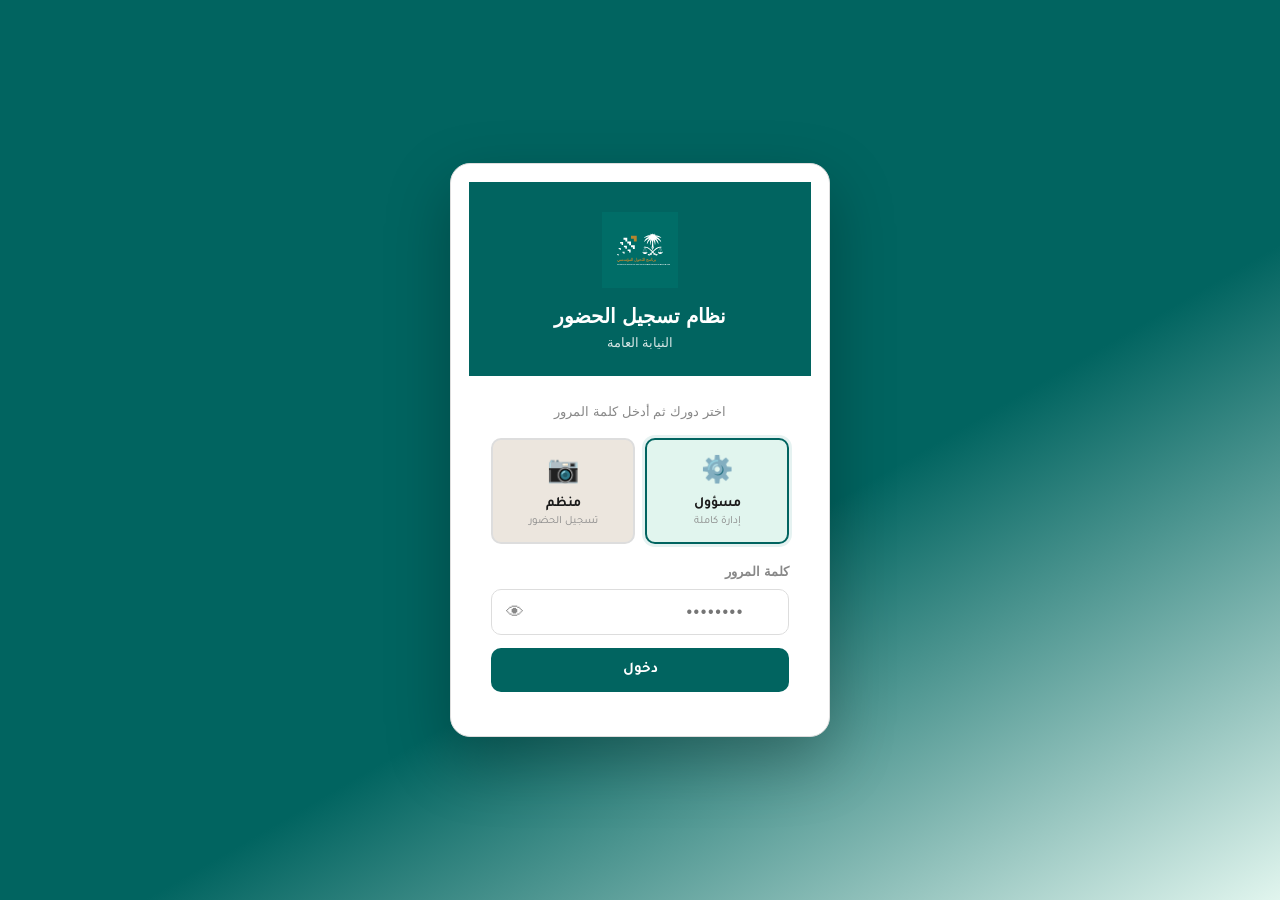
<file: index.html>
<!DOCTYPE html>
<html lang="ar" dir="rtl">
<head>
<meta charset="UTF-8">
<link rel="stylesheet" href="theme.css">
<meta name="viewport" content="width=device-width, initial-scale=1, maximum-scale=1">
<title>تسجيل الدخول — نظام الحضور</title>
<style>
* { box-sizing:border-box; margin:0; padding:0; }

body {
  font-family:'Segoe UI',Tahoma,sans-serif;
  background:linear-gradient(150deg,#016460 0%,var(--teal-dark) 60%,var(--teal-mid) 100%);
  min-height:100vh; min-height:100dvh;
  display:flex; align-items:center; justify-content:center; padding:20px;
}
.card { background:var(--white); border-radius:20px; width:100%; max-width:380px; box-shadow:0 24px 64px rgba(0,0,0,.3); overflow:hidden; }
.card-header {
  background:linear-gradient(135deg,var(--teal),var(--teal2));
  padding:32px 24px 24px; text-align:center; color:#fff;
}
.logo-wrap { width:80px; height:80px; margin:0 auto 16px; display:flex; align-items:center; justify-content:center; }
.logo-wrap img { width:100%; height:100%; object-fit:contain;  }
.card-header h1 { font-size:20px; font-weight:700; margin-bottom:4px; }
.card-header p  { font-size:13px; opacity:.85; }
.card-body { padding:28px 24px; }
.hint { font-size:13px; color:var(--muted); text-align:center; margin-bottom:18px; }
.roles { display:grid; grid-template-columns:1fr 1fr; gap:10px; margin-bottom:20px; }
.role-btn {
  border:2px solid var(--border); border-radius:12px;
  padding:14px 10px; background:var(--cream-light);
  cursor:pointer; text-align:center; transition:all .2s; font-family:inherit;
}
.role-btn:hover   { border-color:var(--teal); }
.role-btn.selected { border-color:var(--teal); background:var(--success-bg); box-shadow:0 0 0 3px rgba(2,128,122,.12); }
.role-icon { font-size:28px; margin-bottom:6px; }
.role-name { font-size:14px; font-weight:700; color:var(--text-primary); }
.role-desc { font-size:11px; color:var(--muted); margin-top:3px; }
label { display:block; font-size:13px; font-weight:600; color:var(--muted); margin-bottom:6px; }
.input-wrap { position:relative; }
input[type="password"] {
  width:100%; padding:13px 44px 13px 14px;
  border:1.5px solid var(--border); border-radius:10px;
  font-size:16px; font-family:inherit; background:var(--surface);
  transition:border-color .2s; text-align:right; letter-spacing:.1em;
}
input[type="password"]:focus { outline:none; border-color:var(--teal); box-shadow:0 0 0 3px rgba(2,128,122,.1); }
.toggle-pass { position:absolute; left:12px; top:50%; transform:translateY(-50%); background:none; border:none; cursor:pointer; font-size:18px; color:var(--muted); padding:4px; }
.btn-login {
  width:100%; padding:14px; border:none; border-radius:10px;
  background:var(--teal); color:#fff; font-size:16px; font-weight:700;
  cursor:pointer; font-family:inherit; margin-top:14px; transition:all .2s;
}
.btn-login:hover  { background:#016460; }
.btn-login:active { transform:scale(.98); }
.error { background:var(--danger-bg); border:1px solid var(--danger-bdr); border-radius:8px; padding:10px 14px; font-size:13px; color:var(--danger); text-align:center; margin-top:12px; display:none; animation:shake .35s; }
.error.show { display:block; }
@keyframes shake { 0%,100%{transform:translateX(0)} 25%{transform:translateX(-8px)} 75%{transform:translateX(8px)} }

/* login page */
body { background:linear-gradient(150deg,var(--teal-dark) 0%,var(--teal) 60%,var(--teal-light) 100%); min-height:100vh; display:flex; align-items:center; justify-content:center; padding:20px; }
.card { background:var(--bg-card); border-radius:var(--radius-xl); width:100%; max-width:380px; box-shadow:0 24px 64px rgba(0,0,0,.28); overflow:hidden; }
.card-header { background:linear-gradient(135deg,var(--teal-dark),var(--teal)); padding:30px 24px 22px; text-align:center; color:#fff; }
.logo-wrap { width:76px; height:76px; margin:0 auto 14px; display:flex; align-items:center; justify-content:center; }
.logo-wrap img { width:100%; height:100%; object-fit:contain;  }
.card-header h1 { font-size:20px; font-weight:700; margin-bottom:3px; }
.card-header p  { font-size:13px; opacity:.84; }
.card-body { padding:26px 22px; }
.hint { font-size:13px; color:var(--text-muted); text-align:center; margin-bottom:16px; }
.roles { display:grid; grid-template-columns:1fr 1fr; gap:10px; margin-bottom:18px; }
.role-btn { border:2px solid var(--border); border-radius:var(--radius-md); padding:14px 10px; background:var(--bg-sidebar); cursor:pointer; text-align:center; transition:var(--transition); font-family:var(--font); }
.role-btn:hover   { border-color:var(--teal-light); background:var(--teal-pale); }
.role-btn.selected { border-color:var(--teal); background:var(--teal-pale); box-shadow:0 0 0 3px rgba(2,128,122,.1); }
.role-icon { font-size:26px; margin-bottom:6px; }
.role-name { font-size:14px; font-weight:700; color:var(--text-primary); }
.role-desc { font-size:11px; color:var(--text-muted); margin-top:2px; }
.input-wrap { position:relative; }
.toggle-pass { position:absolute; left:11px; top:50%; transform:translateY(-50%); background:none; border:none; cursor:pointer; font-size:18px; color:var(--text-muted); padding:4px; }
.btn-login { width:100%; padding:13px; border:none; border-radius:var(--radius); background:var(--teal); color:#fff; font-size:15px; font-weight:700; cursor:pointer; font-family:var(--font); margin-top:13px; transition:var(--transition); }
.btn-login:hover { background:var(--teal-dark); }
.btn-login:active { transform:scale(.98); }
.error { background:var(--danger-bg); border:1px solid var(--danger-bdr); border-radius:var(--radius); padding:10px 14px; font-size:13px; color:var(--danger); text-align:center; margin-top:11px; display:none; animation:shake .35s; }
.error.show { display:block; }
@keyframes shake { 0%,100%{transform:translateX(0)} 25%{transform:translateX(-7px)} 75%{transform:translateX(7px)} }

</style>
</head>
<body>
<div class="card">
  <div class="card-header">
    <div class="logo-wrap">
      <img src="logo.svg" alt="شعار النيابة العامة">
    </div>
    <h1 id="sys-name">نظام تسجيل الحضور</h1>
    <p id="org-name">النيابة العامة</p>
  </div>
  <div class="card-body">
    <p class="hint">اختر دورك ثم أدخل كلمة المرور</p>
    <div class="roles">
      <button class="role-btn selected" id="role-admin" onclick="selectRole('admin')">
        <div class="role-icon">⚙️</div>
        <div class="role-name">مسؤول</div>
        <div class="role-desc">إدارة كاملة</div>
      </button>
      <button class="role-btn" id="role-organizer" onclick="selectRole('organizer')">
        <div class="role-icon">📷</div>
        <div class="role-name">منظم</div>
        <div class="role-desc">تسجيل الحضور</div>
      </button>
    </div>
    <label>كلمة المرور</label>
    <div class="input-wrap">
      <input type="password" id="password" placeholder="••••••••"
             onkeydown="if(event.key==='Enter')login()">
      <button class="toggle-pass" onclick="togglePass()" type="button">👁</button>
    </div>
    <button class="btn-login" onclick="login()">دخول</button>
    <div class="error" id="error">كلمة المرور غير صحيحة</div>
  </div>
</div>
<script src="config.js"></script>
<script src="auth.js"></script>
<script>
document.getElementById('sys-name').textContent = CONFIG.SYSTEM_NAME;
document.getElementById('org-name').textContent = CONFIG.ORG_NAME;

// إذا كان مسجلاً — وجّهيه مباشرة
if (sessionStorage.getItem('role') && sessionStorage.getItem('auth')) {
  const role = sessionStorage.getItem('role');
  window.location.href = role === 'admin' ? 'admin.html' : 'scanner.html';
}

let selectedRole = 'admin';

function selectRole(role) {
  selectedRole = role;
  document.querySelectorAll('.role-btn').forEach(b => b.classList.remove('selected'));
  document.getElementById('role-' + role).classList.add('selected');
  document.getElementById('password').value = '';
  document.getElementById('password').focus();
}

function login() {
  const pass = document.getElementById('password').value;
  const role = Auth.login(pass);
  if (role) {
    if (role !== selectedRole && role !== 'admin') {
      showError('كلمة المرور غير مطابقة للدور المختار');
      return;
    }
    window.location.href = role === 'admin' ? 'admin.html' : 'scanner.html';
  } else {
    showError('كلمة المرور غير صحيحة');
  }
}

function showError(msg) {
  const el = document.getElementById('error');
  el.textContent = msg;
  el.classList.add('show');
  document.getElementById('password').value = '';
  setTimeout(() => el.classList.remove('show'), 3500);
}

function togglePass() {
  const inp = document.getElementById('password');
  inp.type = inp.type === 'password' ? 'text' : 'password';
}
</script>
</body>
</html>
</file>
<file: theme.css>
/* ============================================================
   theme.css — Design System الرسمي
   النيابة العامة · نظام تسجيل الحضور
   مرجع: تقرير Design System المعتمد
   ============================================================ */

/* ── الخط المعتمد ── */
@import url('https://fonts.googleapis.com/css2?family=Tajawal:wght@300;400;500;700;800&display=swap');

/* ── Design Tokens الموحدة ── */
:root {
  /* Brand */
  --teal-dark  : #02807A;
  --teal-mid   : #309C99;
  --teal-light : #E1F5EE;

  /* الذهبي */
  --gold-dark  : #AA926D;
  --gold-light : #C5B298;

  /* الخلفيات */
  --cream-light: #F6F4F0;
  --cream-dark : #ECE6DE;
  --surface    : #FFFFFF;

  /* النصوص */
  --text-primary  : #1a1a1a;
  --text-secondary: #555555;
  --text-muted    : #888888;
  --text-inverse  : #FFFFFF;

  /* الحدود */
  --border     : #dddddd;
  --border-focus: var(--teal-mid);

  /* الحالات */
  --success    : #065F46;
  --success-bg : #ECFDF5;
  --success-bdr: #6EE7B7;
  --warning    : #7B4F00;
  --warning-bg : #FFFBEB;
  --warning-bdr: #FCD34D;
  --danger     : #991B1B;
  --danger-bg  : #FEF2F2;
  --danger-bdr : #FCA5A5;

  /* أبعاد */
  --radius-btn : 8px;
  --radius-card: 10px;
  --radius-input: 6px;
  --radius-tab : 4px;
  --radius-full: 9999px;

  /* ظلال */
  --shadow-header: 0 2px 8px rgba(0,0,0,.2);
  --shadow-card  : 0 1px 3px rgba(0,0,0,.08);
  --shadow-modal : 0 8px 32px rgba(0,0,0,.18);

  /* انتقالات */
  --transition   : all .2s ease;

  /* للتوافق مع الكود القديم */
  --teal         : var(--teal-dark);
  --teal2        : var(--teal-mid);
  --gold         : var(--gold-dark);
  --bg           : var(--cream-light);
  --bg-card      : var(--surface);
  --bg-input     : var(--surface);
  --white        : #FFFFFF;
  --muted        : var(--text-muted);
  --border-card  : var(--border);
  --text         : var(--text-primary);
  --radius       : var(--radius-card);
  --radius-md    : var(--radius-card);
  --radius-lg    : 14px;
  --radius-xl    : 20px;
  --radius-sm    : var(--radius-tab);
  --teal-dark    : #016460;
  --teal-pale    : var(--teal-light);
  --bg-sidebar   : var(--cream-dark);
  --border-focus : var(--teal-mid);
  --shadow-xs    : var(--shadow-card);
  --shadow-sm    : 0 2px 6px rgba(0,0,0,.1);
  --shadow-md    : 0 4px 12px rgba(0,0,0,.12);
  --shadow-lg    : var(--shadow-modal);
  --shadow-header: 0 2px 8px rgba(0,0,0,.2);
  --font         : 'Tajawal','Segoe UI',sans-serif;
}

/* ── إعادة ضبط عامة ── */
*, *::before, *::after { box-sizing: border-box; margin: 0; padding: 0; }
html { scroll-behavior: smooth; }

body {
  font-family: 'Tajawal', 'Segoe UI', sans-serif;
  font-size  : 14px;
  line-height: 1.6;
  color      : var(--text-primary);
  background : var(--cream-light);
  direction  : rtl;
  -webkit-font-smoothing : antialiased;
  -moz-osx-font-smoothing: grayscale;
  min-height : 100vh;
}

h1 { font-size: 26px; font-weight: 700; margin-bottom: 12px; line-height: 1.4; }
h2 { font-size: 24px; color: var(--teal-dark); margin-bottom: 12px; }

/* ══════════════════════════════════════════════════════
   HEADER الموحد
   ══════════════════════════════════════════════════════ */
.app-header,
header {
  background : var(--teal-dark);
  color      : var(--text-inverse);
  position   : sticky;
  top        : 0;
  z-index    : 100;
  box-shadow : var(--shadow-header);
}
.header-inner {
  display    : grid;
  grid-template-columns: 1fr auto 1fr;
  align-items: center;
  padding    : 10px 28px;
  max-width  : 1400px;
  margin     : 0 auto;
  gap        : 16px;
  min-height : 60px;
}
/* شعار: بدون filter — يعرض ألوانه الأصلية المنسجمة مع الهيدر */
.header-logo,
.logo,
.logo-img {
  height    : 56px;
  width     : auto;
  object-fit: contain;
  display   : block;
  /* لا filter هنا — الشعار له خلفية خضراء تنسجم مع الهيدر */
  border-radius: var(--radius-tab);
}
.logo-fallback,
.logo-fb {
  display        : none;
  width          : 48px;
  height         : 48px;
  border-radius  : var(--radius-btn);
  background     : rgba(255,255,255,.15);
  align-items    : center;
  justify-content: center;
  font-size      : 24px;
  flex-shrink    : 0;
}
/* Header بنية بسيطة (scanner/admin/dashboard) */
header:not(.pp-header) {
  padding    : 0;
}
header:not(.pp-header) > * {
  padding  : 0 20px;
  max-width: 100%;
}
.htext h1,
.header-title h1 { font-size: 15px; font-weight: 700; letter-spacing: -.01em; margin: 0; }
.htext p,
.header-title p  { font-size: 11px; opacity: .78; margin: 0; }
.spacer,
.header-spacer   { flex: 1; }

/* Nav buttons في الهيدر */
.nav a, .nav button,
.nav-btn,
.nav-links a, .nav-links button {
  background    : rgba(255,255,255,.12);
  border        : none;
  color         : #fff;
  padding       : 6px 13px;
  border-radius : var(--radius-tab);
  font-size     : 12px;
  font-weight   : 600;
  cursor        : pointer;
  text-decoration: none;
  font-family   : inherit;
  display       : inline-flex;
  align-items   : center;
  gap           : 5px;
  transition    : var(--transition);
}
.nav a:hover, .nav button:hover,
.nav-btn:hover,
.nav-links a:hover, .nav-links button:hover {
  background: rgba(255,255,255,.22);
}
#clock,
.header-clock {
  font-size           : 12px;
  font-weight         : 700;
  background          : rgba(255,255,255,.12);
  padding             : 4px 11px;
  border-radius       : var(--radius-full);
  font-variant-numeric: tabular-nums;
}

/* ══════════════════════════════════════════════════════
   CARDS
   ══════════════════════════════════════════════════════ */
.card {
  background   : var(--surface);
  border-radius: var(--radius-card);
  border       : 0.5px solid var(--border);
  padding      : 18px;
  box-shadow   : var(--shadow-card);
}
.card-title {
  font-size    : 11px;
  font-weight  : 700;
  color        : var(--text-muted);
  letter-spacing: .07em;
  text-transform: uppercase;
  margin-bottom: 14px;
  display      : flex;
  align-items  : center;
  gap          : 6px;
}

/* KPI */
.kpi, .kpi-card {
  background   : var(--surface);
  border-radius: var(--radius-card);
  border       : 0.5px solid var(--border);
  padding      : 16px 18px;
  text-align   : center;
  box-shadow   : var(--shadow-card);
  transition   : var(--transition);
}
.kpi:hover, .kpi-card:hover {
  box-shadow : var(--shadow-sm);
  transform  : translateY(-1px);
}
.kpi-v, .kpi-val, .kpi-value {
  font-size           : 28px;
  font-weight         : 700;
  color               : var(--teal-dark);
  font-variant-numeric: tabular-nums;
}
.kpi-v.warn  { color: var(--warning); }
.kpi-v.small { font-size: 14px; font-weight: 600; }
.kpi-l, .kpi-lbl, .kpi-label { font-size: 12px; color: var(--text-secondary); margin-top: 4px; }

/* ══════════════════════════════════════════════════════
   FORMS — حقول موحدة
   ══════════════════════════════════════════════════════ */
input, select, textarea {
  width        : 100%;
  border       : 1.5px solid var(--border);
  border-radius: var(--radius-input);
  padding      : 10px 12px;
  font-family  : inherit;
  font-size    : 14px;
  color        : var(--text-primary);
  background   : var(--surface);
  transition   : border-color .2s, box-shadow .2s;
  outline      : none;
  direction    : rtl;
}
input:focus, select:focus, textarea:focus {
  border-color: var(--teal-mid);
  box-shadow  : 0 0 0 3px rgba(48,156,153,.15);
}
input:hover:not(:focus), select:hover:not(:focus) {
  border-color: var(--teal-mid);
}
textarea { resize: vertical; min-height: 64px; }
select { background: var(--surface); }
input[type="time"] {
  font-variant-numeric: tabular-nums;
  cursor              : text;
  -webkit-appearance  : none;
}
input[type="time"]::-webkit-calendar-picker-indicator {
  cursor        : pointer;
  opacity       : .5;
  pointer-events: auto;
}
label {
  display      : block;
  font-size    : 13px;
  font-weight  : 500;
  color        : var(--text-secondary);
  margin-bottom: 5px;
}
.fg { margin-bottom: 12px; }

/* ══════════════════════════════════════════════════════
   BUTTONS
   ══════════════════════════════════════════════════════ */
.btn {
  display        : inline-flex;
  align-items    : center;
  justify-content: center;
  gap            : 8px;
  padding        : 11px 24px;
  border-radius  : var(--radius-btn);
  border         : none;
  cursor         : pointer;
  font-family    : inherit;
  font-size      : 14px;
  font-weight    : 600;
  transition     : var(--transition);
  text-decoration: none;
  width          : 100%;
  margin-top     : 8px;
}
.btn:active   { transform: translateY(1px); }
.btn:disabled { opacity: .5; cursor: not-allowed; }

.btn-primary { background: var(--teal-dark); color: #fff; }
.btn-primary:hover { background: #016460; }

.btn-secondary { background: transparent; color: var(--teal-dark); border: 1.5px solid var(--teal-dark); }
.btn-secondary:hover { background: var(--teal-light); }

.btn-danger  { background: var(--danger-bg);  color: var(--danger);  border: 1px solid var(--danger-bdr); }
.btn-archive { background: var(--warning-bg); color: var(--warning); border: 1px solid var(--warning-bdr);}

.btn-sm {
  padding      : 5px 12px;
  font-size    : 12px;
  border-radius: var(--radius-tab);
  border       : none;
  cursor       : pointer;
  font-family  : inherit;
  font-weight  : 600;
  transition   : var(--transition);
  width        : auto;
  margin-top   : 0;
  display      : inline-flex;
  align-items  : center;
}
.btn-activate   { background: var(--success-bg); color: var(--success); }
.btn-deactivate { background: var(--danger-bg);  color: var(--danger);  }
.btn-qr         { background: #F5F3FF; color: #4C1D95; }
.btn-edit-sm    { background: var(--teal-light); color: var(--teal-dark); }
.btn-del-sm     { background: var(--danger-bg);  color: var(--danger);  }
.btn-print      { background: var(--teal-dark);  color: #fff; }
.btn-close-m    { background: var(--cream-light); color: var(--text-secondary); border: 1.5px solid var(--border); }
.btn-override   { background: var(--teal-dark);  color: #fff; }
.btn-cancel     { background: var(--cream-light); color: var(--text-secondary); border: 1.5px solid var(--border); }
.btn-confirm-del    { background: var(--danger);     color: #fff; }
.btn-confirm-cancel { background: var(--cream-light); color: var(--text-muted); border: 1.5px solid var(--border); }

/* ══════════════════════════════════════════════════════
   BADGES
   ══════════════════════════════════════════════════════ */
.badge {
  display      : inline-block;
  padding      : 3px 9px;
  border-radius: var(--radius-full);
  font-size    : 11px;
  font-weight  : 600;
}
.badge-present  { background: var(--success-bg);  color: var(--success);  }
.badge-late     { background: var(--warning-bg);  color: var(--warning);  }
.badge-override { background: #F5F3FF;            color: #4C1D95;         }
.badge-active   { background: var(--success-bg);  color: var(--success);  }
.badge-inactive { background: var(--cream-dark);  color: var(--text-muted);}
.badge-archived { background: var(--warning-bg);  color: var(--warning);  }

/* ══════════════════════════════════════════════════════
   TABLES
   ══════════════════════════════════════════════════════ */
table { width: 100%; border-collapse: collapse; font-size: 13px; }
th {
  background : var(--teal-dark);
  color      : #fff;
  padding    : 12px 14px;
  text-align : right;
  font-weight: 600;
  white-space: nowrap;
  font-size  : 12px;
}
td { padding: 11px 14px; border-bottom: 0.5px solid #f0f0f0; color: var(--text-primary); }
tr:last-child td { border-bottom: none; }
tbody tr:hover { background: var(--teal-light); }

/* ══════════════════════════════════════════════════════
   BANNERS / ALERTS
   ══════════════════════════════════════════════════════ */
.banner {
  border-radius: var(--radius-btn);
  padding      : 12px 15px;
  display      : none;
  align-items  : center;
  gap          : 11px;
  margin-bottom: 12px;
  animation    : fadeSlideDown .25s ease;
}
.banner.show    { display: flex; }
.banner.valid   { background: var(--success-bg); color: var(--success); border: 1.5px solid var(--success-bdr); }
.banner.invalid { background: var(--danger-bg);  color: var(--danger);  border: 1.5px solid var(--danger-bdr);  }
.banner.warning { background: var(--warning-bg); color: var(--warning); border: 1.5px solid var(--warning-bdr); }
.b-icon  { font-size: 22px; flex-shrink: 0; }
.b-title { font-size: 14px; font-weight: 600; }
.b-sub   { font-size: 12px; margin-top: 2px; opacity: .85; }

/* ══════════════════════════════════════════════════════
   SESSION PILL
   ══════════════════════════════════════════════════════ */
.session-pill {
  background   : linear-gradient(135deg, var(--teal-dark), var(--teal-mid));
  color        : #fff;
  border-radius: var(--radius-card);
  padding      : 13px 17px;
  font-size    : 13px;
  margin-bottom: 12px;
  box-shadow   : 0 4px 12px rgba(2,128,122,.2);
}
.session-pill strong { display: block; font-size: 15px; margin-bottom: 3px; }

/* ══════════════════════════════════════════════════════
   MODAL / OVERLAY
   ══════════════════════════════════════════════════════ */
.overlay {
  position  : fixed; inset: 0;
  background: rgba(0,0,0,.45);
  display   : none; align-items: center; justify-content: center;
  z-index   : 100; padding: 20px;
  backdrop-filter: blur(2px);
}
.overlay.show { display: flex; }
.modal {
  background   : var(--surface);
  border-radius: 14px;
  width        : 100%;
  max-width    : 380px;
  overflow     : hidden;
  box-shadow   : var(--shadow-modal);
  animation    : slideUp .28s ease;
}
.modal-head {
  background  : var(--warning-bg);
  border-bottom: 1.5px solid var(--warning-bdr);
  padding     : 14px 18px;
  display     : flex;
  align-items : center;
  gap         : 10px;
}
.modal-head h3 { font-size: 15px; font-weight: 700; color: var(--warning); }
.modal-body    { padding: 18px; font-size: 14px; line-height: 1.65; color: var(--text-primary); }
.modal-foot, .modal-qr-foot {
  display: flex; gap: 9px;
  padding: 0 18px 18px;
}
.modal-foot .btn, .modal-qr-foot .btn { flex: 1; margin: 0; padding: 11px; font-size: 14px; width: auto; }

/* ══════════════════════════════════════════════════════
   FLASH / TOAST
   ══════════════════════════════════════════════════════ */
.flash {
  position: fixed; inset: 0;
  background: linear-gradient(135deg, #016460, var(--teal-dark));
  display: flex; flex-direction: column;
  align-items: center; justify-content: center;
  color: #fff; z-index: 200;
  opacity: 0; pointer-events: none;
  transition: opacity .3s;
  text-align: center; padding: 30px;
}
.flash.show { opacity: 1; pointer-events: all; }
.flash-check { font-size: 76px; margin-bottom: 14px; }
.flash h2    { font-size: 22px; font-weight: 700; margin-bottom: 7px; }
.flash p     { font-size: 15px; opacity: .85; }
.late-tag    { margin-top: 14px; background: rgba(255,255,255,.18); border-radius: var(--radius-full); padding: 5px 18px; font-size: 13px; }

.toast { background: var(--success-bg); border: 1px solid var(--success-bdr); border-radius: var(--radius-btn); padding: 9px 13px; font-size: 13px; color: var(--success); margin-top: 9px; display: none; }
.toast.error { background: var(--danger-bg); border-color: var(--danger-bdr); color: var(--danger); }
.toast.show  { display: block; animation: fadeSlideDown .3s ease; }

/* ══════════════════════════════════════════════════════
   MISC
   ══════════════════════════════════════════════════════ */
.empty { text-align: center; color: var(--text-muted); font-size: 13px; padding: 24px; }
.divider-or { display: flex; align-items: center; gap: 10px; font-size: 12px; color: var(--text-muted); margin: 12px 0 10px; }
.divider-or::before, .divider-or::after { content: ''; flex: 1; height: 1px; background: var(--border); }
.dup-warn { background: var(--warning-bg); border: 1px solid var(--warning-bdr); border-radius: var(--radius-btn); padding: 8px 12px; font-size: 12px; color: var(--warning); margin-top: 8px; display: none; }
.dup-warn.show { display: block; }

/* ══════════════════════════════════════════════════════
   ANIMATIONS
   ══════════════════════════════════════════════════════ */
@keyframes fadeSlideDown { from{opacity:0;transform:translateY(-6px)} to{opacity:1;transform:none} }
@keyframes slideUp       { from{opacity:0;transform:translateY(22px)} to{opacity:1;transform:none} }
@keyframes scanAnim      { 0%{top:2%} 50%{top:94%} 100%{top:2%} }
@keyframes pulse         { 0%,100%{opacity:1} 50%{opacity:.4} }
@keyframes shake         { 0%,100%{transform:translateX(0)} 25%{transform:translateX(-7px)} 75%{transform:translateX(7px)} }

/* ══════════════════════════════════════════════════════
   RESPONSIVE
   ══════════════════════════════════════════════════════ */
@media (max-width: 680px) {
  .header-inner { padding: 10px 14px; grid-template-columns: 1fr auto; }
  .header-logo, .logo, .logo-img { height: 40px; }
  .grid2 { grid-template-columns: 1fr !important; }
  .content-grid { grid-template-columns: 1fr !important; }
  .kpi-grid { grid-template-columns: repeat(2, 1fr); }
}
</file>
